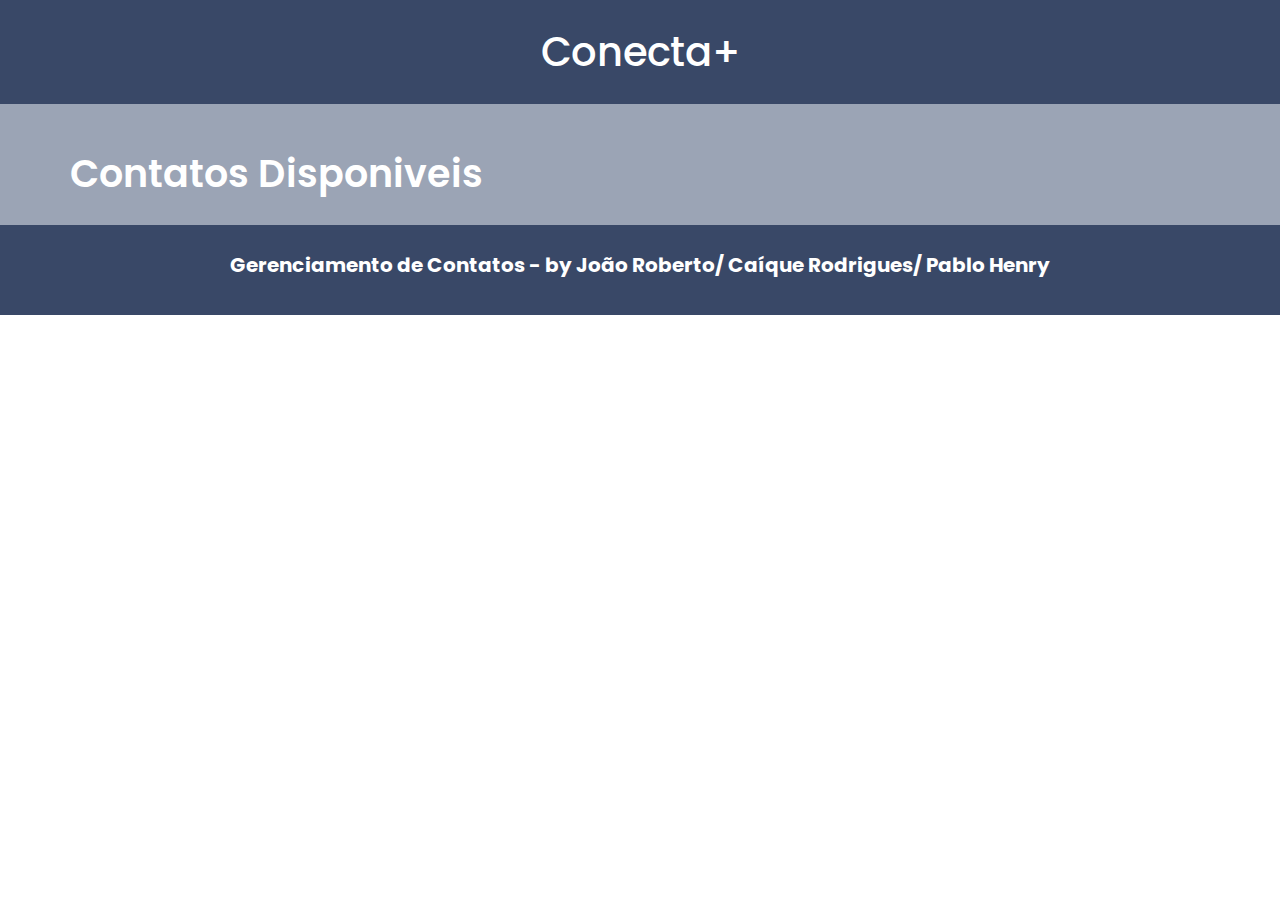
<file: index.html>
<html>
<head>
    <title>Area Administrativa Contatos</title>
    <link rel="stylesheet" href="/css/reset.css"> <!--RESET CSS-->
    <link rel="stylesheet" type="text/css" href="/style.css">    <!--arquivo principal do css-->
    <link rel="preconnect" href="https://fonts.googleapis.com">  <!--google fonts-->
    <link rel="preconnect" href="https://fonts.gstatic.com" crossorigin>    <!--google fonts-->
    <link href="https://fonts.googleapis.com/css2?family=Geist+Mono:wght@100..900&family=Poppins:ital,wght@0,100;0,200;0,300;0,400;0,500;0,600;0,700;0,800;0,900;1,100;1,200;1,300;1,400;1,500;1,600;1,700;1,800;1,900&display=swap" rel="stylesheet">  <!--google fonts-->
    <script src="js/dados.js" type="module" defer></script>
</head>

<body>
    <header class="header">

        <h2> <a href="./page.html" class="header__texto">Conecta+</a></h2>

        <!-- <nav id="caixa_menu">
            <div id="menu" class="center">
                <div id="logo"></div>
            </div>
        </nav>

        <div id="topImage" class="top_image">
            <img src="" alt="Imagem de fundo">
        </div>

        <div id="header" class="back_image">
            <div id="caixa_header" class="center"></div>
        </div> -->

    </header>

    <main class="container__main">
        <section id="empresa">
            <div id="caixa_empresa" class="center">
                <div class="titulo">
                    <h1 class="titulo__main">Contatos Disponiveis</h1>  <!--TITULO PRINCIPAL-->
                </div>

                <section class="conteudo">
                    <div class="produtos" id="cardProdutos">
                    </div>
                </section>
            </div>
        </section>
    </main>    

    <footer class="container__footer">
        <div id="footer">
            <div id="caixa_footer" class="center">
                <h2 class="footer__texto">Gerenciamento de Contatos - by João Roberto/ Caíque Rodrigues/ Pablo Henry</h2>
            </div>
        </div>
    </footer>
</body>
</html>
</file>
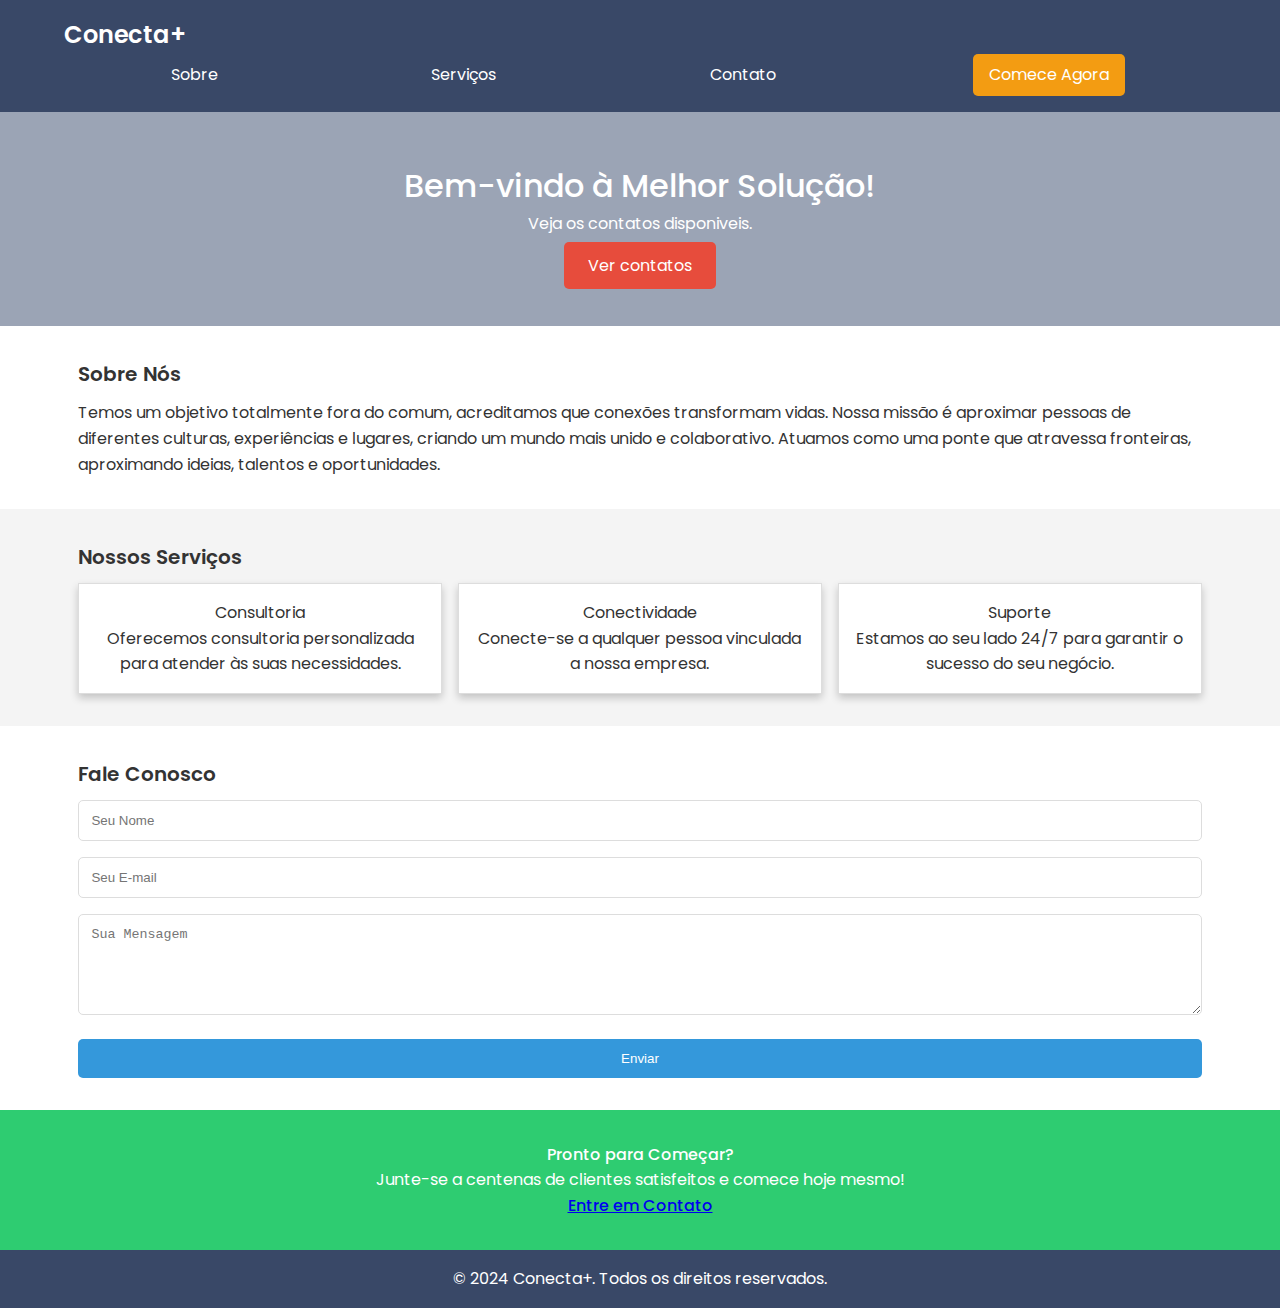
<file: page.html>
<!DOCTYPE html>
<html lang="pt-br">
<head>
  <meta charset="UTF-8">
  <meta name="viewport" content="width=device-width, initial-scale=1.0">
  <title>Landing Page</title>
  <link rel="stylesheet" href="css/reset.css">
  <link rel="stylesheet" href="css/page/page.css">
  <link rel="preconnect" href="https://fonts.googleapis.com">  <!--google fonts-->
  <link rel="preconnect" href="https://fonts.gstatic.com" crossorigin>    <!--google fonts-->
  <link href="https://fonts.googleapis.com/css2?family=Geist+Mono:wght@100..900&family=Poppins:ital,wght@0,100;0,200;0,300;0,400;0,500;0,600;0,700;0,800;0,900;1,100;1,200;1,300;1,400;1,500;1,600;1,700;1,800;1,900&display=swap" rel="stylesheet">  <!--google fonts-->
</head>
<body>
  <!-- Cabeçalho -->
  <header class="header">
    <div class="container">
      <h1 class="logo">Conecta+</h1>
      <nav class="navbar">  
        <a href="#sobre">Sobre</a>
        <a href="#servicos">Serviços</a>
        <a href="#contato">Contato</a>
        <a href="#cta" class="btn">Comece Agora</a>
      </nav>
    </div>
  </header>

  <!-- Seção Principal -->
  <section class="hero">
    <div class="container">
      <h2>Bem-vindo à Melhor Solução!</h2>
      <p class="hero__texto">Veja os contatos disponiveis.</p>
      <a href="index.html" class="btn btn-primary">Ver contatos</a>
    </div>
  </section>

  <!-- Sobre -->
  <section id="sobre" class="section">
    <div class="container">
      <h2 class="section__titulo">Sobre Nós</h2>
      <p>
        Temos um objetivo totalmente fora do comum, acreditamos que conexões transformam vidas. Nossa missão é aproximar pessoas de diferentes culturas, experiências e lugares, criando um mundo mais unido e colaborativo. Atuamos como uma ponte que atravessa fronteiras, aproximando ideias, talentos e oportunidades.
      </p>
    </div>
  </section>

  <!-- Serviços -->
  <section id="servicos" class="section bg-light">
    <div class="container">
      <h2 class="sectionbg-light__titulo">Nossos Serviços</h2>
      <div class="grid">
        <div class="card">
          <h3>Consultoria</h3>
          <p>Oferecemos consultoria personalizada para atender às suas necessidades.</p>
        </div>
        <div class="card">
          <h3>Conectividade</h3>
          <p>Conecte-se a qualquer pessoa vinculada a nossa empresa.</p>
        </div>
        <div class="card">
          <h3>Suporte</h3>
          <p>Estamos ao seu lado 24/7 para garantir o sucesso do seu negócio.</p>
        </div>
      </div>
    </div>
  </section>

  <!-- Contato -->
  <section id="contato" class="section">
    <div class="container">
      <h2 class="section__titulo">Fale Conosco</h2>
      <form class="form">
        <input type="text" placeholder="Seu Nome" required>
        <input type="email" placeholder="Seu E-mail" required>
        <textarea placeholder="Sua Mensagem" rows="5" required></textarea>
        <button type="submit" class="btn btn-primary">Enviar</button>
      </form>
    </div>
  </section>

  <!-- Call to Action -->
  <section id="cta" class="cta">
    <div class="container">
      <h2 class="cta__titulo">Pronto para Começar?</h2>
      <p class="cta__texto">Junte-se a centenas de clientes satisfeitos e comece hoje mesmo!</p>
      <a href="#contato" class="btn-btn-primary__a">Entre em Contato</a>
    </div>
  </section>

  <!-- Rodapé -->
  <footer class="footer">
    <div class="container">
      <p>&copy; 2024 Conecta+. Todos os direitos reservados.</p>
    </div>
  </footer>
</body>
</html>
</file>
<file: style.css>
@import url("css/header.css");
@import url("css/main.css");
@import url("css/footer.css");

:root{
    --fonte-principal: 'Poppins', sans-serif;
    --preto: #333;
    --branco: #fff;
    --cinza: #B7B7B7;
    --azul: #3498db;
    --azul-bgc: #9BA4B5; 
    --azul-2: #F1F6F9;
    --azul-3: #394867;
}
</file>
<file: css/page/page.css>
/* Reset */
* {
    margin: 0;
    padding: 0;
    box-sizing: border-box;
  }

html {
    scroll-behavior: smooth;
}
  
body {
    font-family: "Poppins", sans-serif;
    line-height: 1.6;
    color: #333;
}
  
/* Container */
.container {
  width: 90%;
  max-width: 1200px;
  margin: 0 auto;
}

.container h1 {
  font-weight: 600;
  color: #fff;
}

  
/* Header */
.header {
  background: #394867;
  color: #fff;
  padding: 1rem 0;
}
  
.header .logo {
  font-size: 1.5rem;
}
  
.navbar {
  display: flex;
  justify-content: space-around;
}
  
.navbar a {
  color: #fff;
  text-decoration: none;
  padding: 0.5rem 1rem;
  font-weight: 400;
}
  
.navbar a.btn {
  background: #f39c12;
  border-radius: 5px;
}
  
.navbar a:hover {
  background: #e67e22;
}
  
/* Hero Section */
.hero {
  text-align: center;
  padding: 3rem 1rem;
  background: #9BA4B5;
  color: #fff;
}
  
.hero h2 {
  font-size: 2rem;
  font-weight: 500;
}
  
.hero .btn-primary {
  background: #e74c3c;
  padding: 0.75rem 1.5rem;
  border-radius: 5px;
  color: #fff;
  text-decoration: none;
}
  
.hero .btn-primary:hover {
  background: #c0392b;
}
  
/* Section */
.section {
  padding: 2rem 1rem;
}
  
.section.bg-light {
  background: #f4f4f4;
}
  
/* Grid Layout */
.grid {
  display: grid;
  grid-template-columns: repeat(auto-fit, minmax(300px, 1fr));
  gap: 1rem;
}
  
/* Card */
.card {
  background: #fff;
  border: 1px solid #ddd;
  padding: 1rem;
  text-align: center;
  box-shadow: 0 4px 8px rgba(0, 0, 0, 0.2);
}
  
/* Form */
.form input, .form textarea {
  width: 100%;
  padding: 0.75rem;
  margin-bottom: 1rem;
  border: 1px solid #ddd;
  border-radius: 5px;
}
  
.form button {
  width: 100%;
  padding: 0.75rem;
  background: #3498db;
  color: #fff;
  border: none;
  border-radius: 5px;
}
  
.form button:hover {
  background: #2980b9;
}
  
/* Call to Action */
.cta {
  text-align: center;
  padding: 2rem 1rem;
  background:#2ecc71;   
  color: #fff;
}
  
/* Footer */
.footer {
  text-align: center;
  padding: 1rem;
  background: #394867;
  color: #fff;
}

.hero__texto{
  margin-bottom: 1em;
}

.section__titulo, .sectionbg-light__titulo{
  font-size: 20px;
  font-weight: 600;
  padding-bottom: 0.5em;
}

.cta__titulo{
  font-weight: 500;
}

.cta__texto{
  font-weight: 400;
}

.btn-btn-primary__a{
  font-weight: 500;
}
</file>
